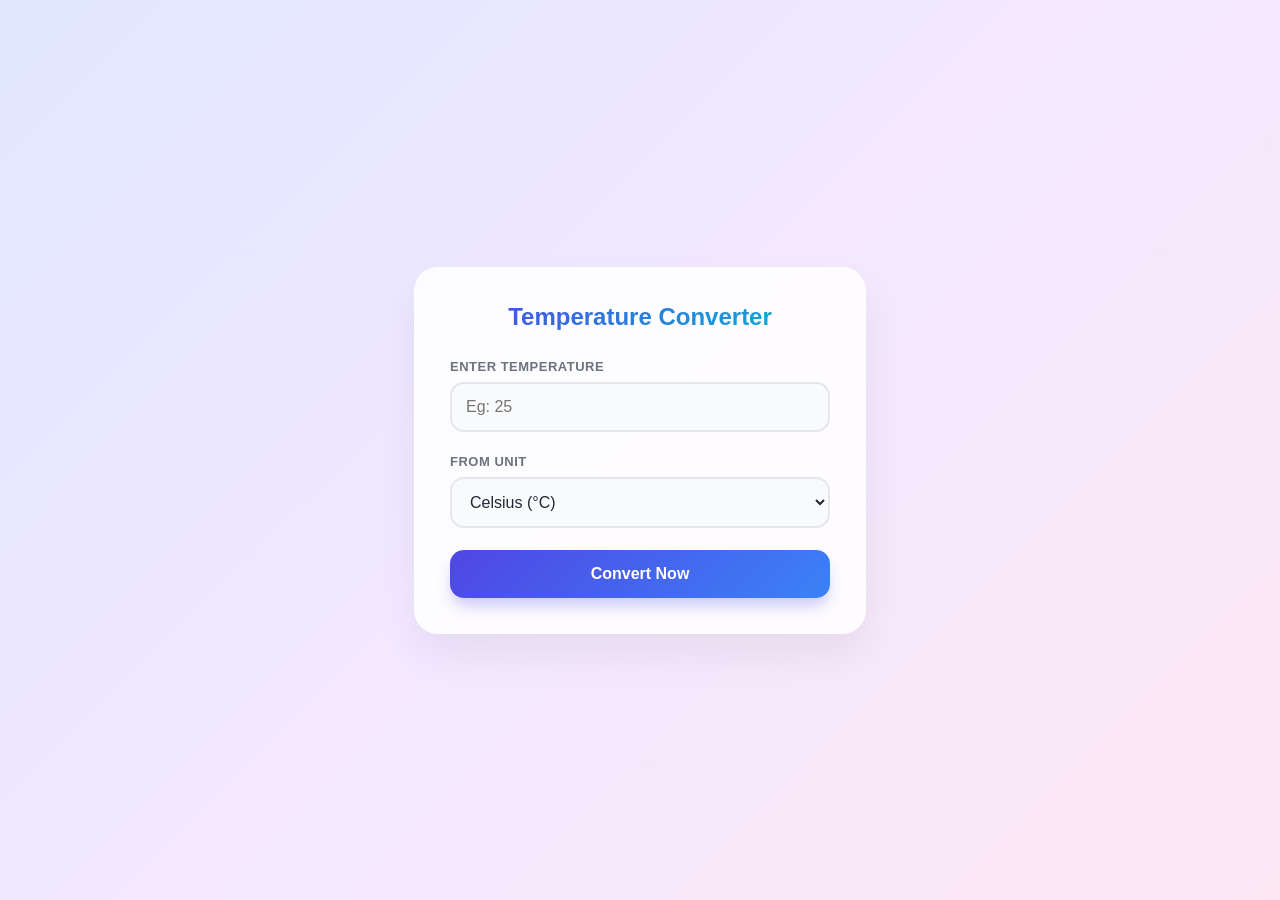
<file: WEBDEV-L1-Temperature-Converter/index.html>
<!DOCTYPE html>
<html lang="en">

<head>
    <meta charset="UTF-8">
    <meta name="viewport" content="width=device-width, initial-scale=1.0">
    <title>Temperature Converter</title>
    <link rel="stylesheet" href="style.css">
</head>

<body>

    <div class="converter-box">
        <h2>Temperature Converter</h2>

        <!-- Input Field -->
        <div class="input-group">
            <label>Enter Temperature</label>
            <input type="number" id="tempInput" placeholder="Eg: 25">
            <div id="errorMessage" class="error-msg">Please enter a valid number!</div>
        </div>

        <!-- Unit Selector -->
        <div class="input-group">
            <label>From Unit</label>
            <select id="unitSelect">
                <option value="Celsius">Celsius (°C)</option>
                <option value="Fahrenheit">Fahrenheit (°F)</option>
                <option value="Kelvin">Kelvin (K)</option>
            </select>
        </div>

        <!-- Convert Button -->
        <button id="convertBtn">Convert Now</button>

        <!-- Result Display Area -->
        <div id="resultArea" class="result-area">
            <h3>Converted Results</h3>
            <div id="outputs">
                <!-- Results yahan show honge -->
            </div>
        </div>
    </div>

    <script src="script.js"></script>
</body>

</html>
</file>
<file: WEBDEV-L1-Temperature-Converter/style.css>
body {
    margin: 0;
    padding: 0;
    box-sizing: border-box;
    /* Soft colorful light gradient background */
    background: linear-gradient(135deg, #e0e7ff, #f3e8ff, #fce7f3);
    color: #1f2937;
    font-family: 'Segoe UI', Roboto, sans-serif;
    display: flex;
    align-items: center;
    justify-content: center;
    min-height: 100vh;
    height: 100vh;
}

.converter-box {
    background-color: rgba(255, 255, 255, 0.85);
    backdrop-filter: blur(10px);
    border: 1px solid rgba(255, 255, 255, 0.5);
    padding: 35px;
    border-radius: 24px;
    box-shadow: 0 20px 40px rgba(0, 0, 0, 0.06);
    max-width: 380px;
    width: 100%;
    margin: 0 20px;
}

h2 {
    text-align: center;
    margin-top: 0;
    margin-bottom: 28px;
    font-size: 24px;
    font-weight: 700;
    /* Beautiful gradient text */
    background: linear-gradient(135deg, #4f46e5, #06b6d4);
    -webkit-background-clip: text;
    -webkit-text-fill-color: transparent;
}

.input-group {
    margin-bottom: 22px;
}

label {
    display: block;
    font-size: 13px;
    font-weight: 600;
    color: #6b7280;
    margin-bottom: 8px;
    text-transform: uppercase;
    letter-spacing: 0.5px;
}

input,
select {
    width: 100%;
    background-color: #f9fafb;
    border: 2px solid #e5e7eb;
    border-radius: 14px;
    padding: 14px;
    color: #1f2937;
    font-size: 16px;
    font-weight: 500;
    box-sizing: border-box;
    transition: all 0.3s ease;
}

input:focus,
select:focus {
    outline: none;
    border-color: #4f46e5;
    background-color: #ffffff;
    box-shadow: 0 0 0 4px rgba(79, 70, 229, 0.1);
}

button {
    width: 100%;
    background: linear-gradient(135deg, #4f46e5, #3b82f6);
    color: white;
    border: none;
    border-radius: 14px;
    padding: 15px;
    font-size: 16px;
    font-weight: 600;
    cursor: pointer;
    box-shadow: 0 10px 15px -3px rgba(79, 70, 229, 0.3);
    transition: all 0.2s ease;
}

button:hover {
    background: linear-gradient(135deg, #4338ca, #2563eb);
    box-shadow: 0 12px 20px -3px rgba(79, 70, 229, 0.4);
}

button:active {
    transform: scale(0.97);
}

.error-msg {
    color: #dc2626;
    font-size: 12px;
    font-weight: 500;
    margin-top: 6px;
    display: none;
}

.result-area {
    margin-top: 26px;
    padding: 18px;
    background-color: #f8fafc;
    border: 1px solid #e2e8f0;
    border-radius: 14px;
    display: none;
    animation: fadeIn 0.4s ease;
}

@keyframes fadeIn {
    from {
        opacity: 0;
        transform: translateY(10px);
    }

    to {
        opacity: 1;
        transform: translateY(0);
    }
}

.result-area h3 {
    margin-top: 0;
    font-size: 13px;
    color: #64748b;
    margin-bottom: 12px;
    text-transform: uppercase;
    letter-spacing: 0.5px;
}

#outputs p {
    margin: 8px 0;
    font-size: 18px;
    font-weight: 700;
    color: #0f172a;
    display: flex;
    justify-content: space-between;
    padding-bottom: 6px;
    border-bottom: 1px dashed #e2e8f0;
}

#outputs p:last-child {
    border-bottom: none;
    margin-bottom: 0;}
</file>
